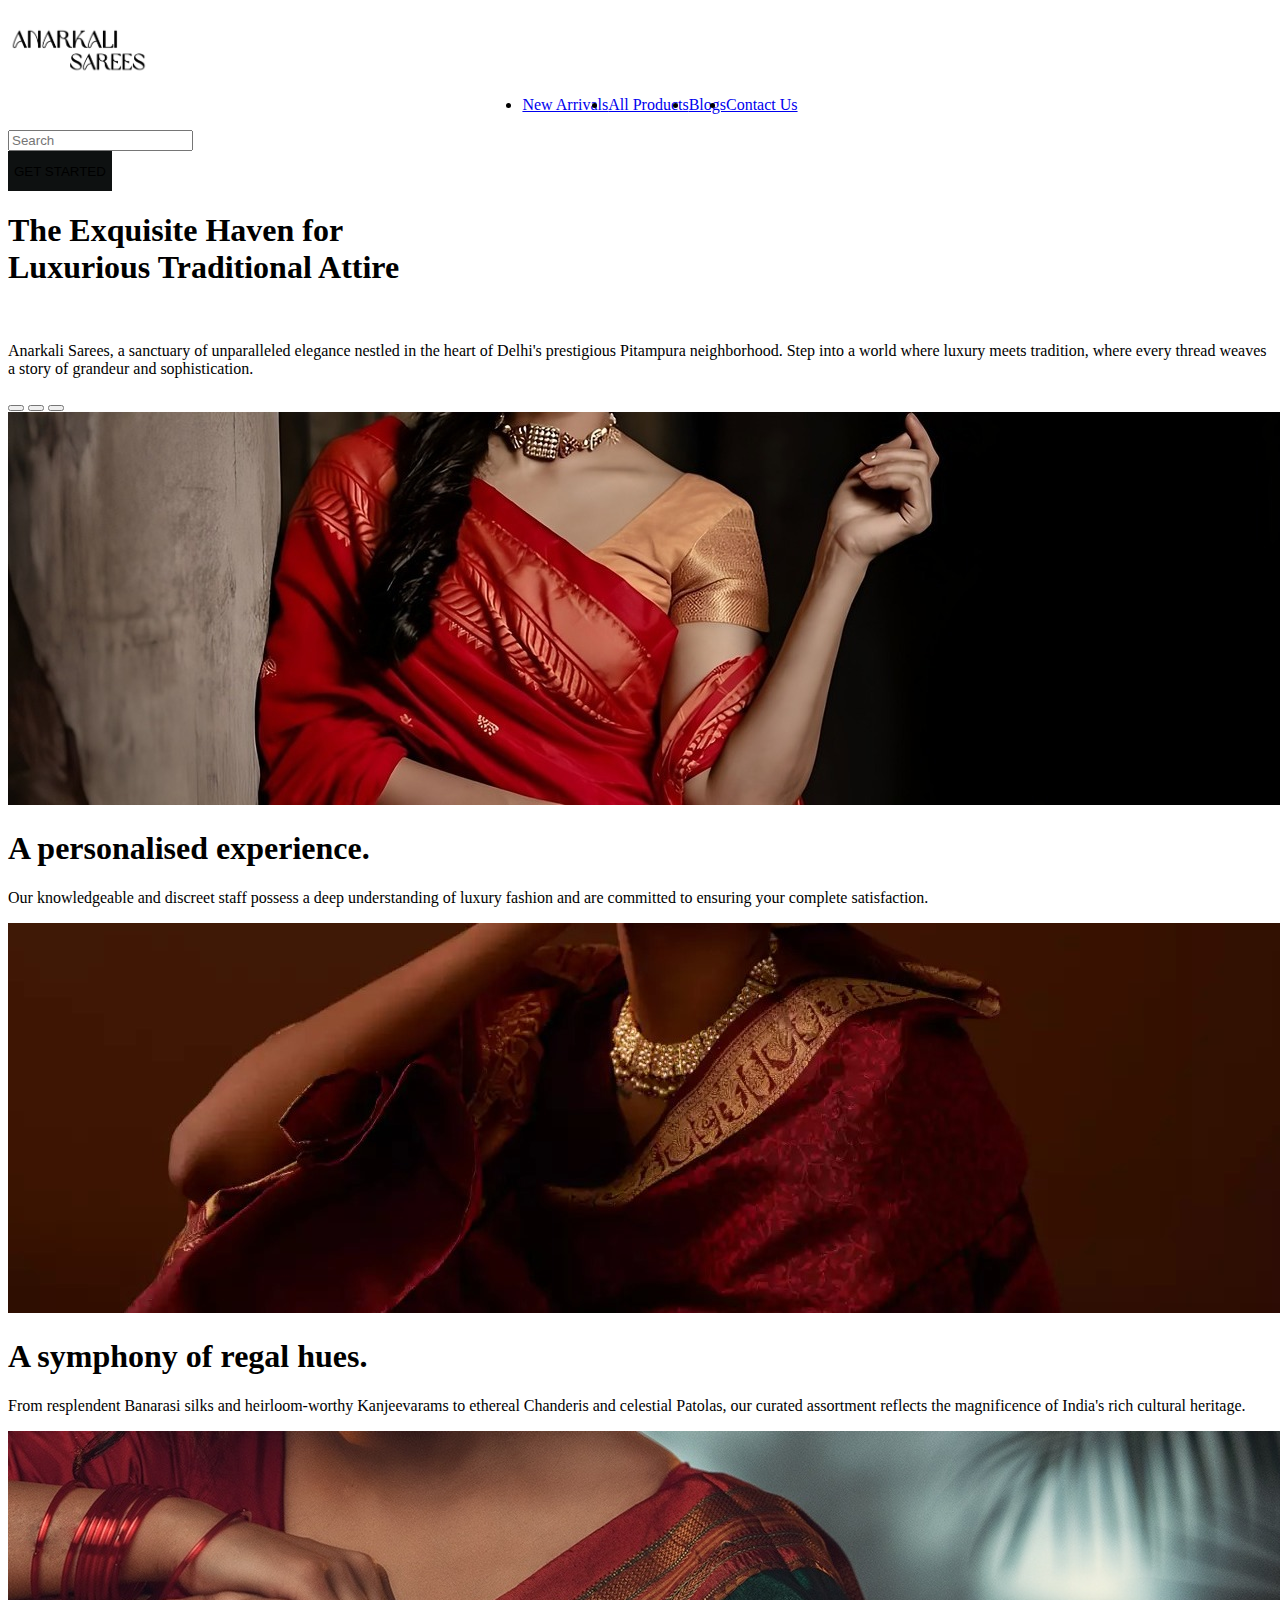
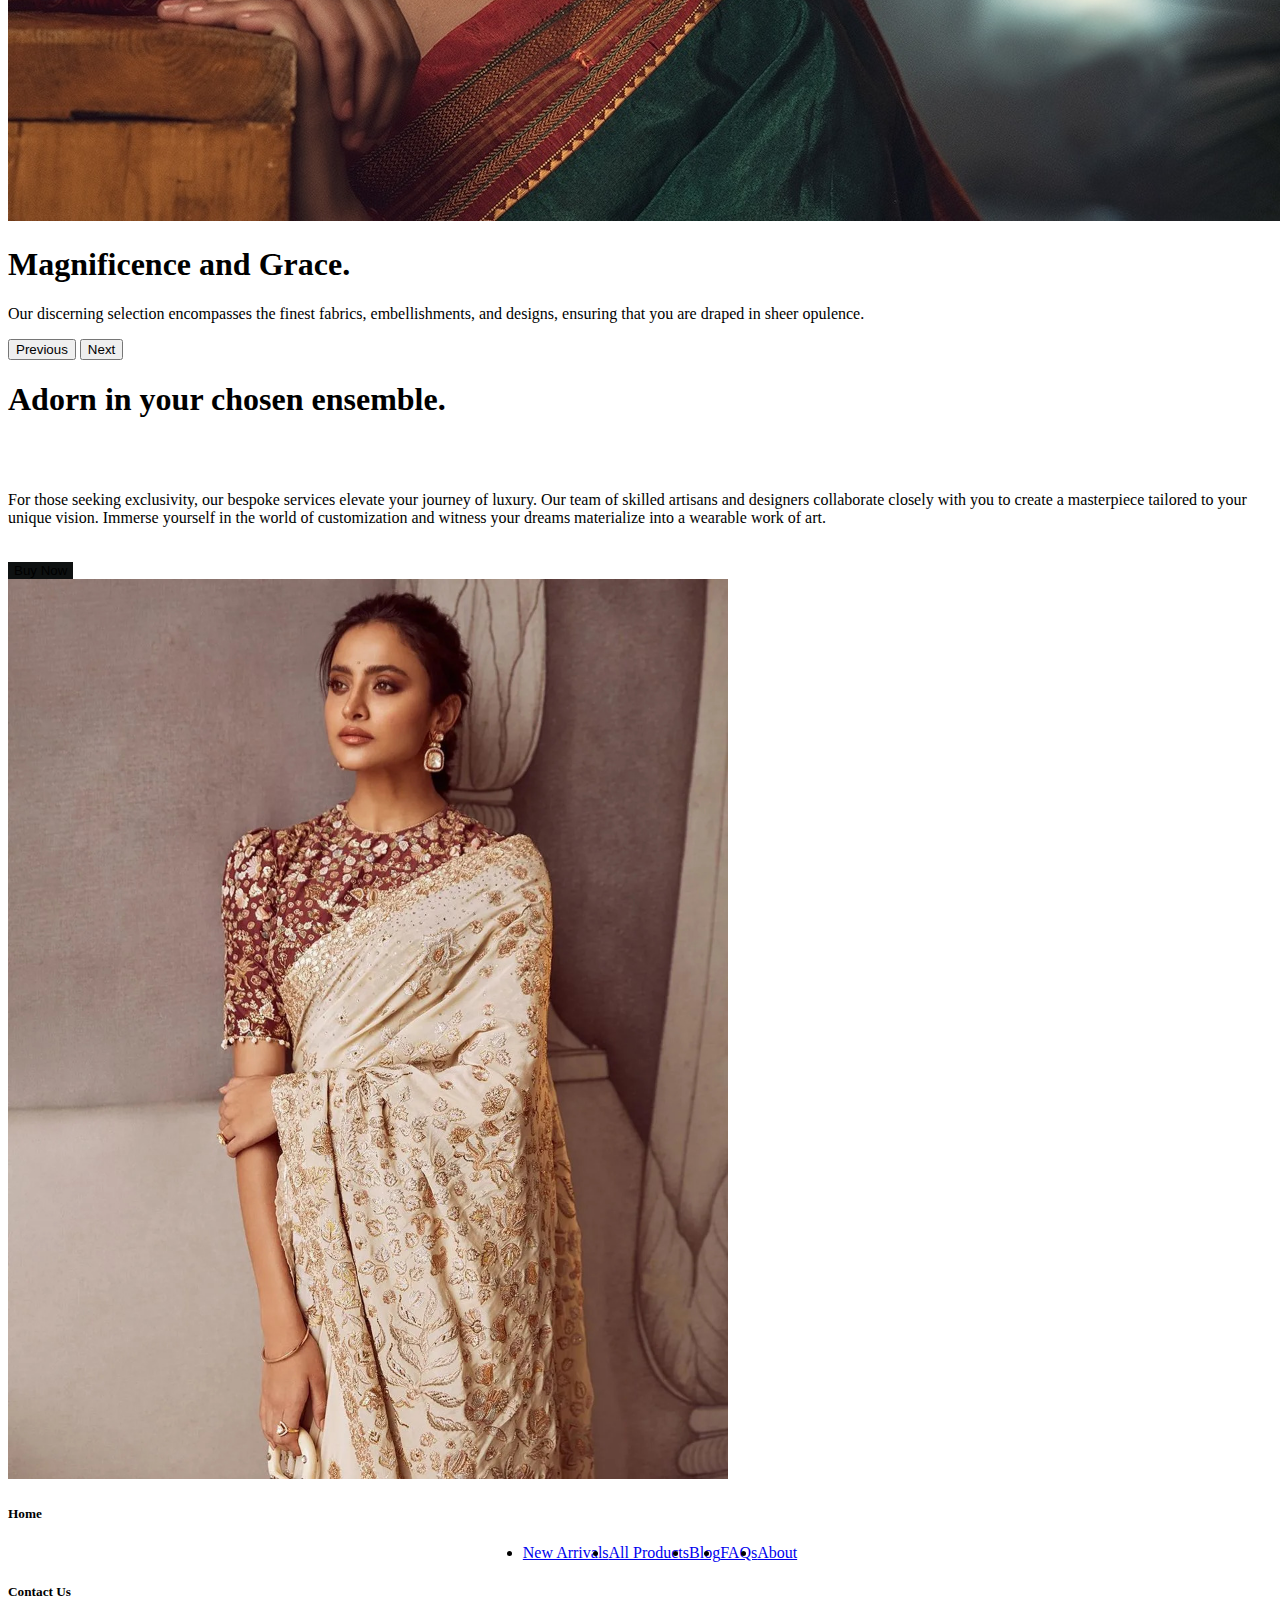
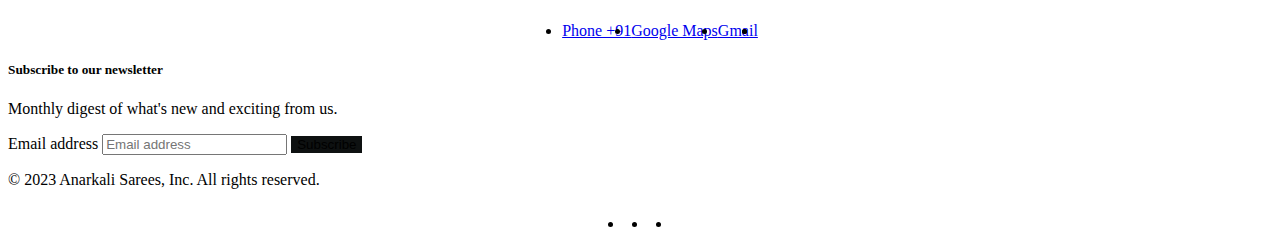
<file: index.html>
<!DOCTYPE html>
<html lang="en">
  <head>
    <meta charset="UTF-8" />
    <meta name="viewport" content="width=device-width, initial-scale=1.0" />
    <title>Anarkali Sarees</title>
    <link
      href="https://cdn.jsdelivr.net/npm/bootstrap@5.3.0/dist/css/bootstrap.min.css"
      rel="stylesheet"
      integrity="sha384-9ndCyUaIbzAi2FUVXJi0CjmCapSmO7SnpJef0486qhLnuZ2cdeRhO02iuK6FUUVM"
      crossorigin="anonymous"
    />
    <link rel="stylesheet" href="./style.css" />
  </head>
  <body>
    <br />
    <div class="container">
      <div
        class="d-flex flex-wrap align-items-center justify-content-center justify-content-lg-start"
      >
        <a
          href="/"
          class="d-flex align-items-center mb-2 mb-lg-0 link-body-emphasis text-decoration-none"
        >
          <img src="./logo.png" height="50" />
        </a>

        <ul
          class="nav col-12 col-lg-auto me-lg-auto mb-2 justify-content-center mb-md-0"
        >
          <li>
            <a href="./pg2.html" class="nav-link px-2 link-secondary"
              >New Arrivals</a
            >
          </li>
          <li>
            <a href="./pg2.html" class="nav-link px-2 link-body-emphasis"
              >All Products</a
            >
          </li>
          <li>
            <a href="./pg2.html" class="nav-link px-2 link-body-emphasis"
              >Blogs</a
            >
          </li>
          <li>
            <a href="#sub" class="nav-link px-2 link-body-emphasis"
              >Contact Us</a
            >
          </li>
        </ul>

        <form class="col-12 col-lg-auto mb-3 mb-lg-0 me-lg-3" role="search">
          <input
            type="search"
            class="form-control"
            placeholder="Search"
            aria-label="Search"
          />
        </form>

        <button type="button" class="btn btn-primary rounded-pill height">
          GET STARTED
        </button>
      </div>
    </div>

    <div class="px-4 py-5 my-5 text-center">
      <h1 class="display-5 fw-bold text-body-emphasis">
        The Exquisite Haven for <br />Luxurious Traditional Attire
      </h1>
      <br />
      <div class="col-lg-6 mx-auto">
        <p class="lead mb-4">
          Anarkali Sarees, a sanctuary of unparalleled elegance nestled in the
          heart of Delhi's prestigious Pitampura neighborhood. Step into a world
          where luxury meets tradition, where every thread weaves a story of
          grandeur and sophistication.
        </p>
      </div>
    </div>

    <div class="container">
      <div
        id="myCarousel"
        class="carousel slide mb-6"
        data-bs-ride="carousel"
        data-bs-theme="light"
      >
        <div class="carousel-indicators">
          <button
            type="button"
            data-bs-target="#myCarousel"
            data-bs-slide-to="0"
            class=""
            aria-label="Slide 1"
          ></button>
          <button
            type="button"
            data-bs-target="#myCarousel"
            data-bs-slide-to="1"
            aria-label="Slide 2"
            class="active"
            aria-current="true"
          ></button>
          <button
            type="button"
            data-bs-target="#myCarousel"
            data-bs-slide-to="2"
            aria-label="Slide 3"
            class=""
          ></button>
        </div>
        <div class="carousel-inner">
          <div class="carousel-item">
            <img class="img-responsive" src="./images/alt.jpg" />
            <div class="container">
              <div class="carousel-caption text-start">
                <h1>A personalised experience.</h1>
                <p>
                  Our knowledgeable and discreet staff possess a deep
                  understanding of luxury fashion and are committed to ensuring
                  your complete satisfaction.
                </p>
              </div>
            </div>
          </div>
          <div class="carousel-item active">
            <img src="./images/5.jpg" />
            <div class="container">
              <div class="carousel-caption">
                <h1>A symphony of regal hues.</h1>
                <p>
                  From resplendent Banarasi silks and heirloom-worthy
                  Kanjeevarams to ethereal Chanderis and celestial Patolas, our
                  curated assortment reflects the magnificence of India's rich
                  cultural heritage.
                </p>
              </div>
            </div>
          </div>
          <div class="carousel-item">
            <img src="./images/9.jpeg" />
            <div class="container">
              <div class="carousel-caption text-end">
                <h1>Magnificence and Grace.</h1>
                <p>
                  Our discerning selection encompasses the finest fabrics,
                  embellishments, and designs, ensuring that you are draped in
                  sheer opulence.
                </p>
              </div>
            </div>
          </div>
        </div>
        <button
          class="carousel-control-prev"
          type="button"
          data-bs-target="#myCarousel"
          data-bs-slide="prev"
        >
          <span class="carousel-control-prev-icon" aria-hidden="true"></span>
          <span class="visually-hidden">Previous</span>
        </button>
        <button
          class="carousel-control-next"
          type="button"
          data-bs-target="#myCarousel"
          data-bs-slide="next"
        >
          <span class="carousel-control-next-icon" aria-hidden="true"></span>
          <span class="visually-hidden">Next</span>
        </button>
      </div>
    </div>
    <div class="container my-5">
      <div class="row p-4 pb-0 pe-lg-0 pt-lg-5 align-items-center rounded-3 \">
        <div class="col-lg-7 p-3 p-lg-5 pt-lg-3">
          <h1 class="display-4 fw-bold lh-1 text-body-emphasis">
            Adorn in your chosen ensemble.
          </h1>
          <br />
          <br />
          <p class="lead">
            For those seeking exclusivity, our bespoke services elevate your
            journey of luxury. Our team of skilled artisans and designers
            collaborate closely with you to create a masterpiece tailored to
            your unique vision. Immerse yourself in the world of customization
            and witness your dreams materialize into a wearable work of art.
          </p>
          <br />
          <div
            class="d-grid gap-2 d-md-flex justify-content-md-start mb-4 mb-lg-3"
          >
            <button
              type="button"
              class="btn btn-primary btn-lg px-4 me-md-2 rounded-pill buy-now"
            >
              Buy Now
            </button>
          </div>
        </div>
        <div class="col-lg-4 offset-lg-1 p-0 overflow-hidden shadow-lg">
          <img
            class="rounded-lg-3"
            src="./images/buynow.jpg"
            alt=""
            width="720"
          />
        </div>
      </div>
    </div>

    <div class="container">
      <footer class="py-5">
        <div class="row">
          <div class="col-6 col-md-2 mb-3">
            <h5>Home</h5>
            <ul class="nav flex-column">
              <li class="nav-item mb-2">
                <a href="#" class="nav-link p-0 text-body-secondary"
                  >New Arrivals</a
                >
              </li>
              <li class="nav-item mb-2">
                <a href="#" class="nav-link p-0 text-body-secondary"
                  >All Products</a
                >
              </li>
              <li class="nav-item mb-2">
                <a href="#" class="nav-link p-0 text-body-secondary">Blog</a>
              </li>
              <li class="nav-item mb-2">
                <a href="#" class="nav-link p-0 text-body-secondary">FAQs</a>
              </li>
              <li class="nav-item mb-2">
                <a href="#" class="nav-link p-0 text-body-secondary">About</a>
              </li>
            </ul>
          </div>

          <div class="col-6 col-md-2 mb-3">
            <h5>Contact Us</h5>
            <ul class="nav flex-column">
              <li class="nav-item mb-2">
                <a href="#" class="nav-link p-0 text-body-secondary"
                  >Phone +91</a
                >
              </li>
              <li class="nav-item mb-2">
                <a
                  href="https://www.google.com/maps/dir//anakrlai+sarres+pitampuar/data=!4m6!4m5!1m1!4e2!1m2!1m1!1s0x390d0384f0ecc5f1:0x829521cdef9347b2?sa=X&ved=2ahUKEwjm7-6Shv__AhWLP3AKHflkAlMQ9Rd6BAhDEAA&ved=2ahUKEwjm7-6Shv__AhWLP3AKHflkAlMQ9Rd6BAhPEAU"
                  class="nav-link p-0 text-body-secondary"
                  >Google Maps</a
                >
              </li>
              <li class="nav-item mb-2">
                <a
                  href="mailto:toji@gmail.com"
                  class="nav-link p-0 text-body-secondary"
                  >Gmail</a
                >
              </li>
              <li class="nav-item mb-2">
                <a href="#" class="nav-link p-0 text-body-secondary"></a>
              </li>
              <li class="nav-item mb-2">
                <a href="#" class="nav-link p-0 text-body-secondary"></a>
              </li>
            </ul>
          </div>

          <div class="col-md-5 offset-md-1 mb-3">
            <form>
              <h5 id="sub">Subscribe to our newsletter</h5>
              <p>Monthly digest of what's new and exciting from us.</p>
              <div class="d-flex flex-column flex-sm-row w-100 gap-2">
                <label for="newsletter1" class="visually-hidden"
                  >Email address</label
                >
                <input
                  id="newsletter1"
                  type="text"
                  class="form-control"
                  placeholder="Email address"
                />
                <button class="btn btn-primary" type="button">Subscribe</button>
              </div>
            </form>
          </div>
        </div>

        <div
          class="d-flex flex-column flex-sm-row justify-content-between py-4 my-4 border-top"
        >
          <p>© 2023 Anarkali Sarees, Inc. All rights reserved.</p>
          <ul class="list-unstyled d-flex">
            <li class="ms-3">
              <a class="link-body-emphasis" href="#"
                ><svg class="bi" width="24" height="24">
                  <use xlink:href="#twitter"></use></svg
              ></a>
            </li>
            <li class="ms-3">
              <a class="link-body-emphasis" href="#"
                ><svg class="bi" width="24" height="24">
                  <use xlink:href="#instagram"></use></svg
              ></a>
            </li>
            <li class="ms-3">
              <a class="link-body-emphasis" href="#"
                ><svg class="bi" width="24" height="24">
                  <use xlink:href="#facebook"></use></svg
              ></a>
            </li>
          </ul>
        </div>
      </footer>
    </div>
    <script
      src="https://cdn.jsdelivr.net/npm/bootstrap@5.3.0/dist/js/bootstrap.bundle.min.js"
      integrity="sha384-geWF76RCwLtnZ8qwWowPQNguL3RmwHVBC9FhGdlKrxdiJJigb/j/68SIy3Te4Bkz"
      crossorigin="anonymous"
    ></script>
  </body>
</html>
</file>
<file: style.css>
.container ul {
  display: flex;
  justify-content: center;
}

.rounded-pill.height {
  background-color: #0e1111;
  border: none;
  height: 40px;
}

.rounded-pill.buy-now {
  background-color: #0e1111;
  border: none;
}

.btn {
  background-color: #0e1111;
  border: none;
}
</file>
